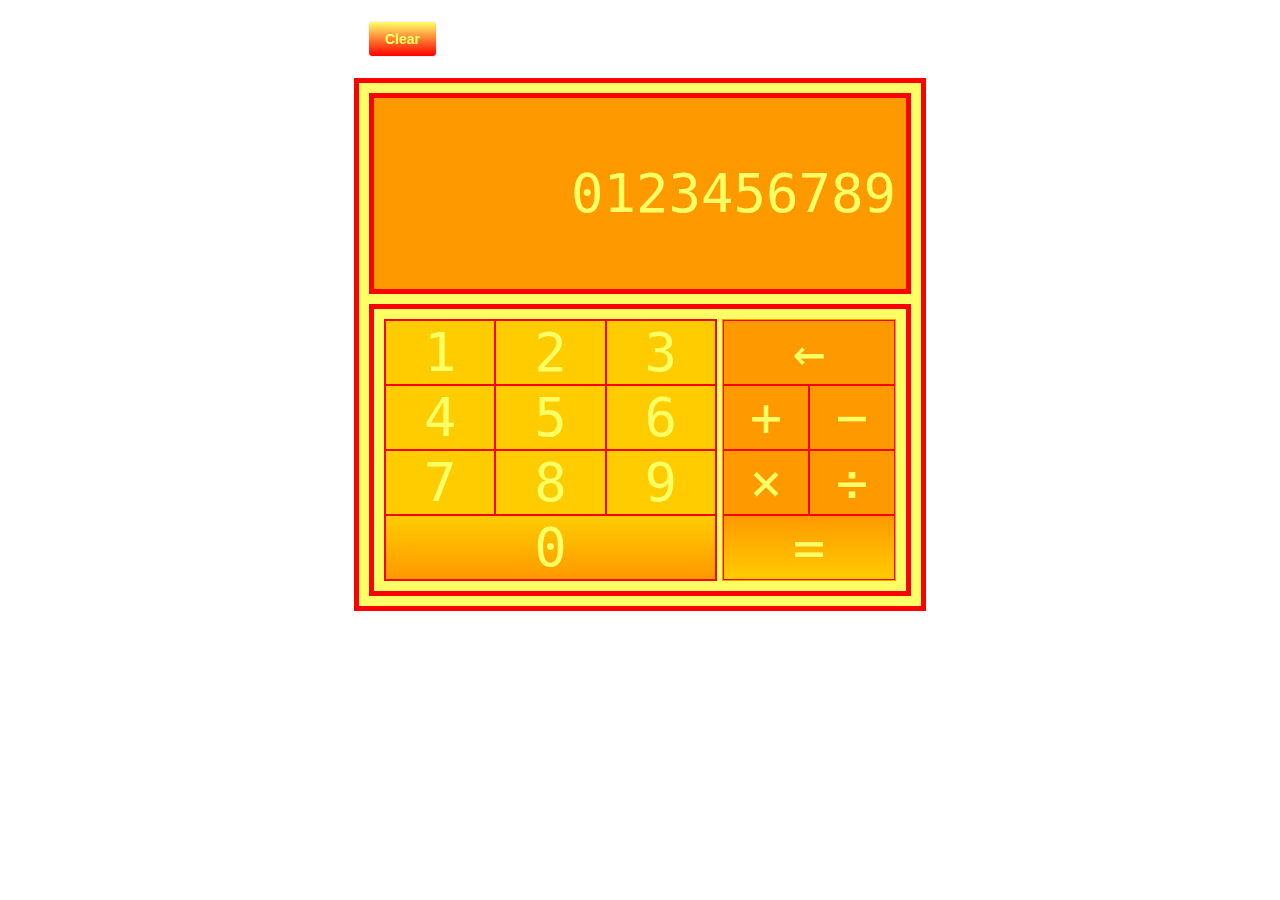
<file: calculator/index.html>
<!DOCTYPE html>

<html>
<head>
  <meta charset="utf-8">
  <title>TOP Project: Calculator</title>

  <link rel="stylesheet" type="text/css" href="style.css">
</head>

<body>
  <div class="container">
    <div class="toolbar">
      <button type="button" id="clearButton">Clear</button>
    </div>

    <div class="calculatorMain">
      <div class="calcDisplay">
        <p id="calcDisplay">0123456789</p>
      </div>

      <div class="calcNumPad">
        <!-- Begin number buttons -->
        <div class="numButtons">
          <div data-key="97" class="numButton" id="1">
            <kbd>1</kbd>
          </div>
          <div data-key="98" class="numButton" id="2">
            <kbd>2</kbd>
          </div>
          <div data-key="99" class="numButton" id="3">
            <kbd>3</kbd>
          </div>
          <div data-key="100" class="numButton" id="4">
            <kbd>4</kbd>
          </div>
          <div data-key="101" class="numButton" id="5">
            <kbd>5</kbd>
          </div>
          <div data-key="102" class="numButton" id="6">
            <kbd>6</kbd>
          </div>
          <div data-key="103" class="numButton" id="7">
            <kbd>7</kbd>
          </div>
          <div data-key="104" class="numButton" id="8">
            <kbd>8</kbd>
          </div>
          <div data-key="105" class="numButton" id="9">
            <kbd>9</kbd>
          </div>

          <div data-key="96" class="numButton zero" id="0">
            <kbd>0</kbd>
          </div>
        </div>
        <!-- End number buttons -->

        <!-- Begin op buttons -->
        <div class="calcBasicOps">
          <div data-key="8" class="basicOpButton" id="bksp">
            <kbd>←</kbd>
          </div>

          <div data-key="107" class="basicOpButton" id="add">
            <kbd>+</kbd>
          </div>
          <div data-key="109" class="basicOpButton" id="subtract">
            <kbd>−</kbd>
          </div>
          <div data-key="106" class="basicOpButton" id="multiply">
            <kbd>×</kbd>
          </div>
          <div data-key="111" class="basicOpButton" id="divide">
            <kbd>÷</kbd>
          </div>

          <div data-key="13" class="basicOpButton" id="equals">
            <kbd>=</kbd>
          </div>
        </div>
        <!-- End op buttons -->

      </div> <!-- End class calcNUmPad -->
    </div> <!-- End class calculatorMain -->
  </div> <!-- End class container -->

  <script type="text/javascript" src="calculator.js"></script>
</body>
</html>
</file>
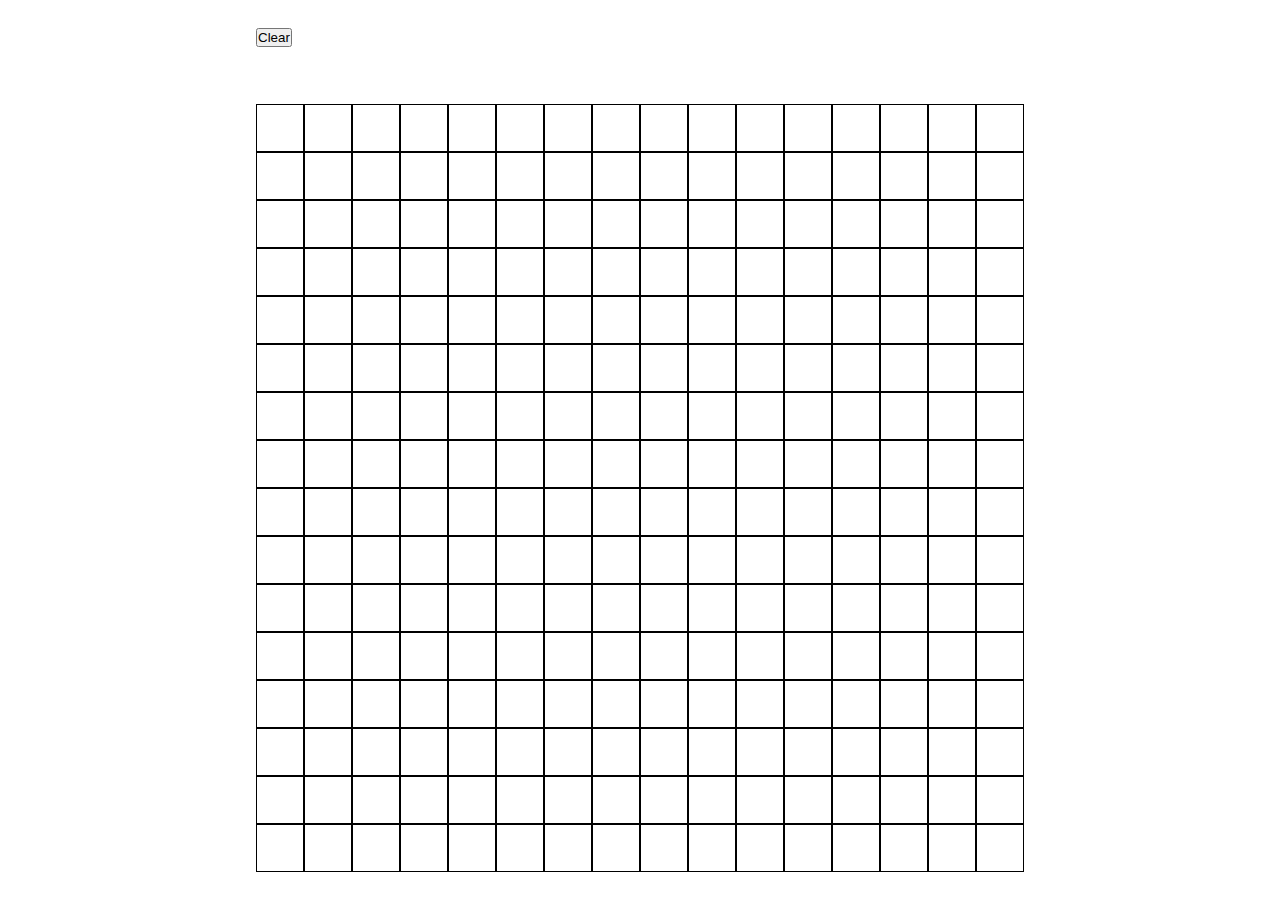
<file: etch-a-sketch/index.html>
<!DOCTYPE html>

<html>

<head>
  <meta charset="utf-8">
  <title>TOP Project: Etch-a-Sketch</title>

  <link rel="stylesheet" type="text/css" href="style.css">
</head>

<body>
  <div class="container">
    <div class="toolbar">
      <button type="button" id="clearButton">Clear</button>
    </div>
    <div class="sketchpad"></div>
  </div>

  <script type="text/javascript" src="etch-a-sketch.js"></script>
</body>

</html>
</file>
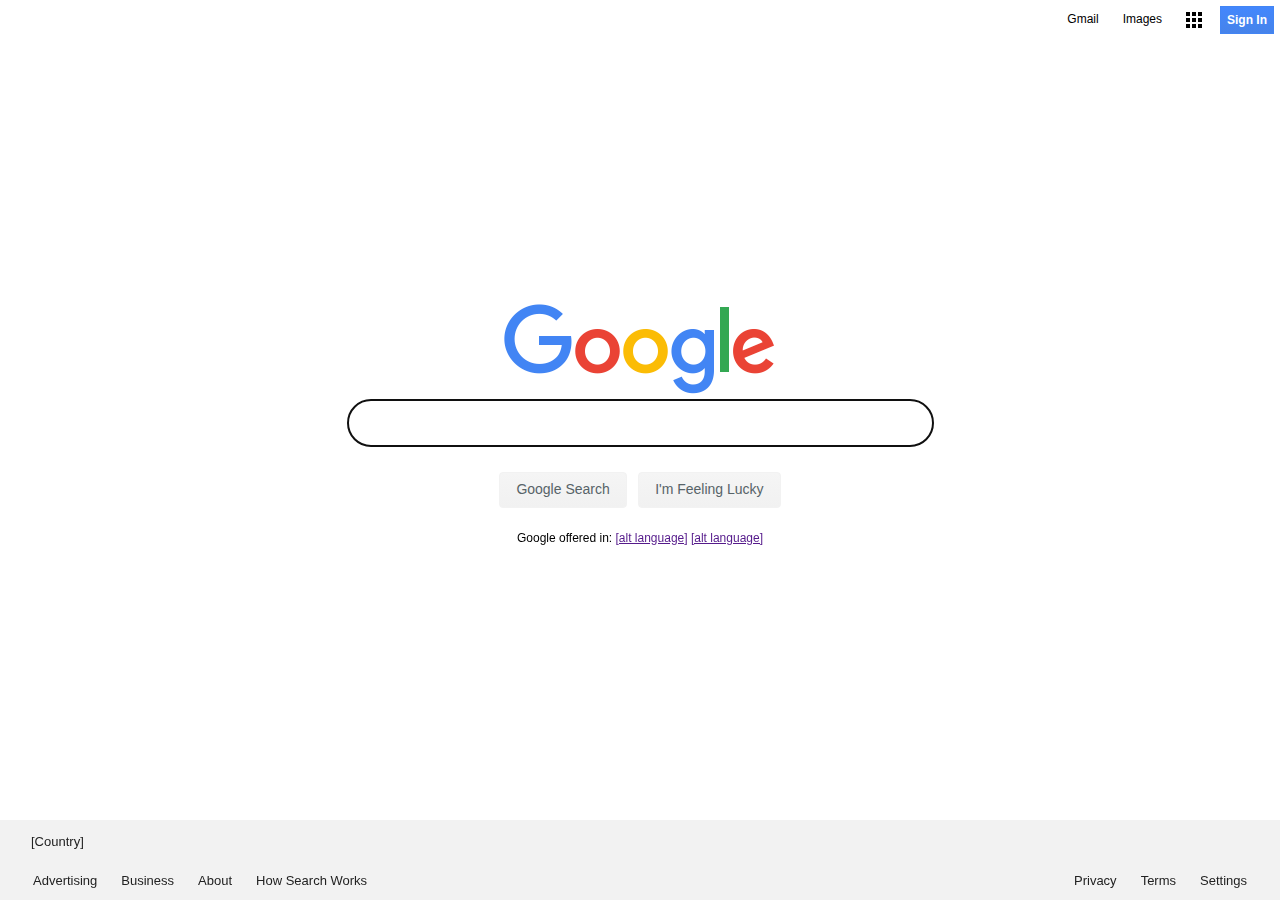
<file: google_homepage/index.html>
<!DOCTYPE html>

<html>
<head>
  <title>Google</title>

  <link rel="icon" type="image/png" href="new-google-favicon-512.png" sizes="16x16">
  <link rel="stylesheet" type="text/css" href="style.css">
</head>

<body>
  <!-- Begin document
        This is the main grid container. -->
    <div class="doc-body">
      <!-- Begin header section -->
      <div class="header">
        <ul>
          <li>Gmail</li>
          <li>Images</li>
          <li><img src="home-apps-icon.png" alt="Google apps"></li>
          <li id="signin">Sign In</li>
        </ul>
      </div>
      <!-- End header section -->

      <!-- Begin main body -->
      <div class="main">
        <img src="googlelogo_color_272x92dp.png" alt="Google logo">
        <form>
          <input type="text" name="keyword" id="word_input" autofocus>
          <br>
          <input type="submit" name="gosearch" value="Google Search"
            class="search_button">
          <input type="submit" name="feelinlucky" value="I'm Feeling Lucky" class="search_button">
        </form>
        <p id="other_lang">
          Google offered in: <a href="">[alt language]</a> <a href="">[alt language]</a>
        </p>
      </div>
      <!-- End main body -->

      <!-- Begin top footer -->
      <div class="top-footer">
        <p>[Country]</p>
      </div>
      <!-- End top footer -->

      <!-- Begin bottom footer -->
      <div class="bottom-footer">
        <ul>
          <li>Advertising</li>
          <li>Business</li>
          <li>About</li>
          <li>How Search Works</li>

          <li class="bottom-links-right">Settings</li>
          <li class="bottom-links-right">Terms</li>
          <li class="bottom-links-right">Privacy</li>
        </ul>
      </div>
      <!-- End bottom footer -->

    </div>
    <!-- End main document -->
</body>
</html>
</file>
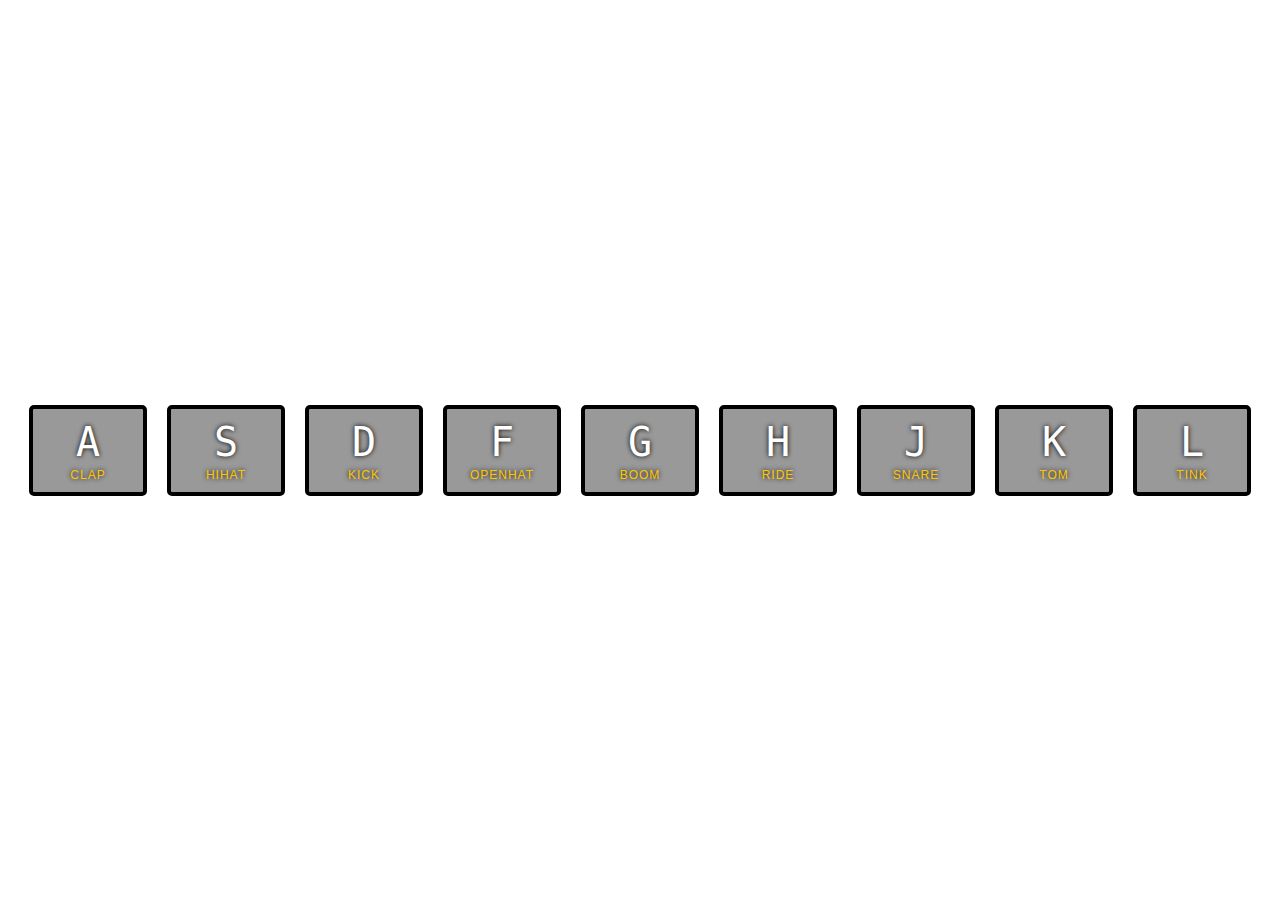
<file: js30/01-JS_Drum_Kit/index.html>
<!DOCTYPE html>
<html lang="en">

<head>
  <meta charset="utf-8">
  <title>JS Drum Kit</title>

  <link rel="stylesheet" type="text/css" href="style.css">
</head>

<body>
  <!--
    2020 August 03
      I don't know why, but the tink does not work. I'm not sure if it worked before. It probably did because I do not have a note about it - plus, I remember being satisfied about having finished this project before. Upon testing the "FINISHED" version from the original repo, I also found that the tink does not play. I can see that the fx on the page are working and the file name is also correct. Nothing is coming out from the console, so I'm not sure where to look. Maybe it's my browser...
  -->

  <div class="keys">
    <div data-key="65" class="key">
      <kbd>A</kbd>
      <span class="sound">clap</span>
    </div>
  
    <div data-key="83" class="key">
      <kbd>S</kbd>
      <span class="sound">hihat</span>
    </div>
  
    <div data-key="68" class="key">
      <kbd>D</kbd>
      <span class="sound">kick</span>
    </div>
  
    <div data-key="70" class="key">
      <kbd>F</kbd>
      <span class="sound">openhat</span>
    </div>
  
    <div data-key="71" class="key">
      <kbd>G</kbd>
      <span class="sound">boom</span>
    </div>
  
    <div data-key="72" class="key">
      <kbd>H</kbd>
      <span class="sound">ride</span>
    </div>
  
    <div data-key="74" class="key">
      <kbd>J</kbd>
      <span class="sound">snare</span>
    </div>
  
    <div data-key="75" class="key">
      <kbd>K</kbd>
      <span class="sound">tom</span>
    </div>
  
    <div data-key="76" class="key">
      <kbd>L</kbd>
      <span class="sound">tink</span>
    </div>
  </div> <!-- End class keys -->

  <audio data-key="65" src="sounds/clap.wav"></audio>
  <audio data-key="83" src="sounds/hihat.wav"></audio>
  <audio data-key="68" src="sounds/kick.wav"></audio>
  <audio data-key="70" src="sounds/openhat.wav"></audio>
  <audio data-key="71" src="sounds/boom.wav"></audio>
  <audio data-key="72" src="sounds/ride.wav"></audio>
  <audio data-key="74" src="sounds/snare.wav"></audio>
  <audio data-key="75" src="sounds/tom.wav"></audio>
  <audio data-key="76" src="sounds/tink.wav"></audio>

  <script>
    function playSound(e) {
      const audio = document.querySelector(`audio[data-key="${e.keyCode}"]`);
      const key = document.querySelector(`.key[data-key="${e.keyCode}"]`);
      if (!audio) return; // Nothing will play when there is no matching key
      audio.currentTime = 0;
      audio.play();
      key.classList.add("playing");
    }

    function removeTransition(e) {
      if (e.propertyName !== "transform") return; // Skip all others
      this.classList.remove("playing");
    }

    const keys = document.querySelectorAll(".key");
    keys.forEach(key => key.addEventListener("transitionend", removeTransition));

    window.addEventListener("keydown", playSound);
  </script>
</body>

</html>
</file>
<file: calculator/style.css>
body, html {
    margin: 0;
    padding: 0;
    font-family: monospace;
}

html {
    font-size: 18px;
}

.container {
    display: grid;
    align-items: center;
    justify-content: center;
}

.toolbar {
    display: block;
    padding: 10px;
}

#clearButton {
    height: 36px;
    line-height: 24px; 
    background-image: linear-gradient(#FFFF66, #FF0000);
    background-color: #f2f2f2;
    border: 1px solid #f2f2f2;
    color: #FFFF66;
    border-radius: 4px;
    font-size: 14px;
    font-weight: bold;
    margin: 11px 4px;
    min-width: 54px;
    padding: 0 16px;
}

kbd {
    display: block;
    font-size: 3rem;
}

.calculatorMain {
    display: grid;
    grid-template-rows: auto auto;
    border: .3rem solid #FF0000;
    padding: 10px;
    align-items: center;
    background-color: #FFFF66;
    color: #FFFF66;
}

.calcDisplay {
    display: block;
    min-height: 15vh;
    min-width: 40vw;
    max-width: 40vw;
    border: .3rem solid #FF0000;
    padding: 10px;
    font-size: 3rem;
    text-align: right;
    background-color: #FF9900;
}

.calcNumPad {
    display: grid;
    margin: 10px 0px 0px 0px;
    padding: 10px;
    grid-template-columns: 65% 34%;
    column-gap: 1%;
    border: .3rem solid #FF0000;
}

.numButtons {
    display: grid;
    grid-template-columns: repeat(3, auto);
    border: .1rem solid #FF0000;
    background-color: #FFCC00;
}

.numButton{
    border: .1rem solid #FF0000;
    text-align: center;
}

.zero {
    grid-column: 1 / span 3;
    background-image: linear-gradient(#FFCC00, #FF9900);
}

.calcBasicOps {
    display: grid;
    grid-template-columns: auto auto;
    border: .1rem solid #FF9900;
}

.basicOpButton {
    text-align: center;
    border: .1rem solid #FF0000;
    background-color: #FF9900;
}

#equals {
    grid-column: 1 / span 2;
    background-image: linear-gradient(#FF9900, #FFCC00);
}

#bksp {
    grid-column: 1 / span 2;
}

p {
    display: block;
    font-size: 3rem;
}
</file>
<file: etch-a-sketch/style.css>
* {
  margin: 0;
  padding: 0;
}

.container {
  display: grid;
  min-height: 100vh;
  align-items: center;
  justify-content: center;
}

.sketchpad {
  display: inline-grid;
  justify-content: center;
  grid-template-columns: repeat(16, 48px);
  grid-template-rows: repeat(16, 48px);
}
</file>
<file: google_homepage/style.css>
html, body {
  height: 100%;
  margin: 0;
  padding: 0;
}

.doc-body {
  height: 100%;
  width: 100%;
  font-family: Arial, Helvetica, sans-serif;
  font-size: 12px;
  color: #2222222;
  display: grid;
  grid-template-areas: "header"
                       "main"
                       "top-footer"
                       "bottom-footer";
  grid-template-rows: 40px 1fr 40px 40px;
}

ul {
  list-style-type: none;
  margin: 0;
  padding: 0;
  overflow: hidden;
}

li {
  float: left;
  padding: 6px;
  margin: 6px;
}

li img {
  text-align: center;
}

.header {
  grid-area: header;
  text-align: right;
  width: 100%;
  display: block;
}

.header ul {
  float: right;
}

#signin {
  border: 1px solid #4285f4;
  font-weight: bold;
  background: linear-gradient(#4387fd, #4683ea);
  color: #ffffff;
  padding: 6px;
}

.main {
  grid-area: main;
  margin: auto;
  text-align: center;
}

#word_input {
  display: flex;
  flex: 100%;
  width: 548px;
  height: 44px;
  border: 1px solid #dfe1e5;
  border-radius: 24px;
  padding-left: 35px;
}

.search_button {
  height: 36px;
  line-height: 27px;
  background-image: linear-gradient(#f5f5f5, #f1f1f1);
  background-color: #f2f2f2;
  border: 1px solid #f2f2f2;
  color: #576368;
  border-radius: 4px;
  font-size: 14px;
  margin: 11px 4px;
  min-width: 54px;
  padding: 0 16px;
}

.top-footer, .bottom-footer {
  color: #222222;
  font-size: small;
  background-image: -moz-linear-gradient(top, #f5f5f5, #f1f1f1);
  background-color: #f2f2f2;
  border: 1px solid #f2f2f2;
}

.top-footer {
  grid-area: top-footer;
  padding: 0 30px;
}

.bottom-footer {
  padding: 0 20px;
}

.bottom-links-right {
  float: right;
}
</file>
<file: js30/01-JS_Drum_Kit/style.css>
/* Reset the page */
html, body {
  height: 100%;
  margin: 0;
  padding: 0;
  font-family: sans-serif;
}

html {
  font-size: 10px;
  background: url(https://i.imgur.com/b9r5sEL.jpg) bottom center;
  background-size: cover;
}

.keys {
  display: flex;
  flex: 1;
  min-height: 100vh;
  align-items: center;
  justify-content: center;
}

.key {
  border: .4rem solid black;
  border-radius: .5rem;
  margin: 1rem;
  font-size: 1.5rem;
  padding: 1rem .5rem;
  transition: all .07s ease;
  width: 10rem;
  text-align: center;
  color: white;
  background: rgba(0, 0, 0, 0.4);
  text-shadow: 0 0 .5rem black;
}

.playing {
  transform: scale(1.1);
  border-color: #ffc600;
  box-shadow: 0 0 1rem #ffc600;
}

kbd {
  display: block;
  font-size: 4rem;
}

.sound {
  font-size: 1.2rem;
  text-transform: uppercase;
  letter-spacing: .1rem;
  color: #ffc600;
}
</file>
